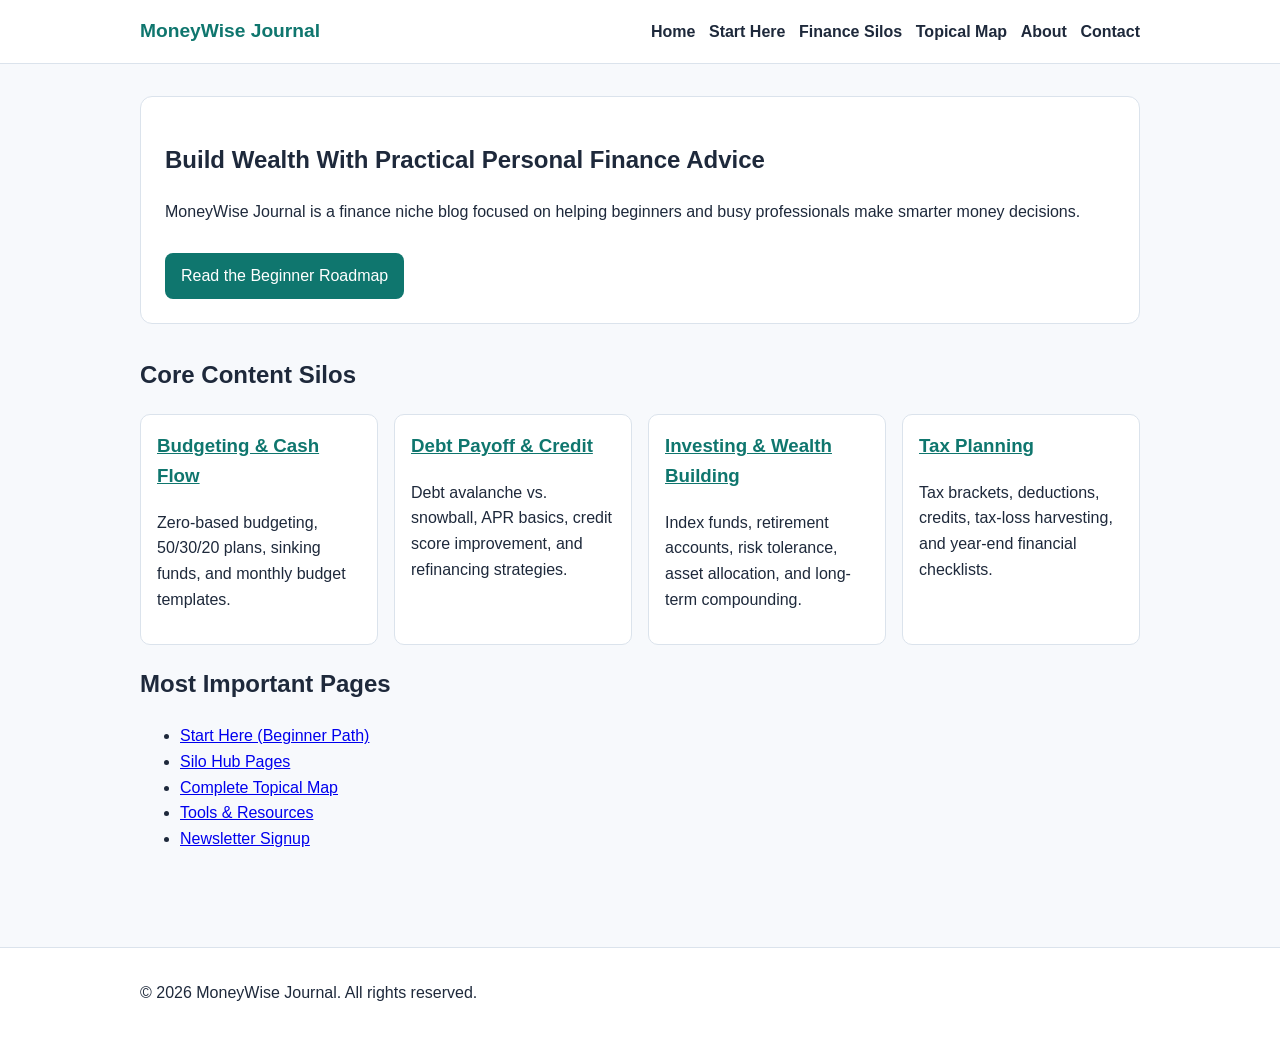
<file: index.html>
<!DOCTYPE html>
<html lang="en">
<head>
  <meta charset="UTF-8" />
  <meta name="viewport" content="width=device-width, initial-scale=1.0" />
  <title>MoneyWise Journal | Finance Blog</title>
  <link rel="stylesheet" href="styles.css" />
</head>
<body>
  <header class="site-header">
    <div class="container">
      <a class="logo" href="index.html">MoneyWise Journal</a>
      <nav aria-label="Primary Navigation">
        <ul class="menu">
          <li><a href="index.html">Home</a></li>
          <li><a href="start-here.html">Start Here</a></li>
          <li><a href="silos.html">Finance Silos</a></li>
          <li><a href="topical-map.html">Topical Map</a></li>
          <li><a href="about.html">About</a></li>
          <li><a href="contact.html">Contact</a></li>
        </ul>
      </nav>
    </div>
  </header>

  <main class="container">
    <section class="hero">
      <h1>Build Wealth With Practical Personal Finance Advice</h1>
      <p>MoneyWise Journal is a finance niche blog focused on helping beginners and busy professionals make smarter money decisions.</p>
      <a class="btn" href="start-here.html">Read the Beginner Roadmap</a>
    </section>

    <section>
      <h2>Core Content Silos</h2>
      <div class="card-grid">
        <article class="card">
          <h3><a href="silo-budgeting.html">Budgeting & Cash Flow</a></h3>
          <p>Zero-based budgeting, 50/30/20 plans, sinking funds, and monthly budget templates.</p>
        </article>
        <article class="card">
          <h3><a href="silo-debt.html">Debt Payoff & Credit</a></h3>
          <p>Debt avalanche vs. snowball, APR basics, credit score improvement, and refinancing strategies.</p>
        </article>
        <article class="card">
          <h3><a href="silo-investing.html">Investing & Wealth Building</a></h3>
          <p>Index funds, retirement accounts, risk tolerance, asset allocation, and long-term compounding.</p>
        </article>
        <article class="card">
          <h3><a href="silo-tax.html">Tax Planning</a></h3>
          <p>Tax brackets, deductions, credits, tax-loss harvesting, and year-end financial checklists.</p>
        </article>
      </div>
    </section>

    <section>
      <h2>Most Important Pages</h2>
      <ul>
        <li><a href="start-here.html">Start Here (Beginner Path)</a></li>
        <li><a href="silos.html">Silo Hub Pages</a></li>
        <li><a href="topical-map.html">Complete Topical Map</a></li>
        <li><a href="tools-resources.html">Tools & Resources</a></li>
        <li><a href="newsletter.html">Newsletter Signup</a></li>
      </ul>
    </section>
  </main>

  <footer class="site-footer">
    <div class="container">
      <p>&copy; 2026 MoneyWise Journal. All rights reserved.</p>
    </div>
  </footer>
</body>
</html>
</file>
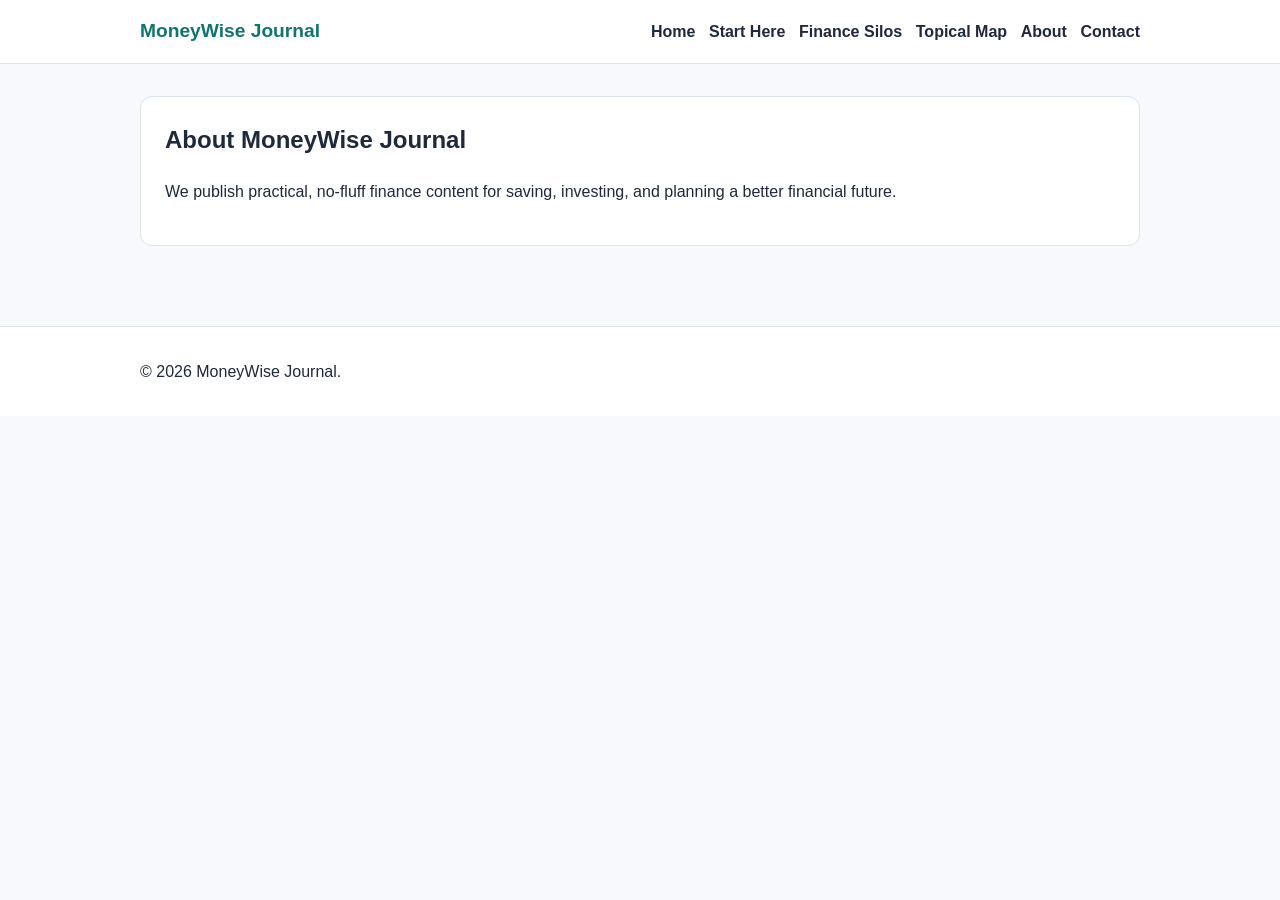
<file: about.html>
<!DOCTYPE html>
<html lang="en">
<head><meta charset="UTF-8" /><meta name="viewport" content="width=device-width, initial-scale=1.0" /><title>About | MoneyWise Journal</title><link rel="stylesheet" href="styles.css" /></head>
<body><header class="site-header"><div class="container"><a class="logo" href="index.html">MoneyWise Journal</a><nav aria-label="Primary Navigation"><ul class="menu"><li><a href="index.html">Home</a></li><li><a href="start-here.html">Start Here</a></li><li><a href="silos.html">Finance Silos</a></li><li><a href="topical-map.html">Topical Map</a></li><li><a href="about.html">About</a></li><li><a href="contact.html">Contact</a></li></ul></nav></div></header>
<main class="container"><article class="page"><h1>About MoneyWise Journal</h1><p>We publish practical, no-fluff finance content for saving, investing, and planning a better financial future.</p></article></main><footer class="site-footer"><div class="container"><p>&copy; 2026 MoneyWise Journal.</p></div></footer></body></html>
</file>
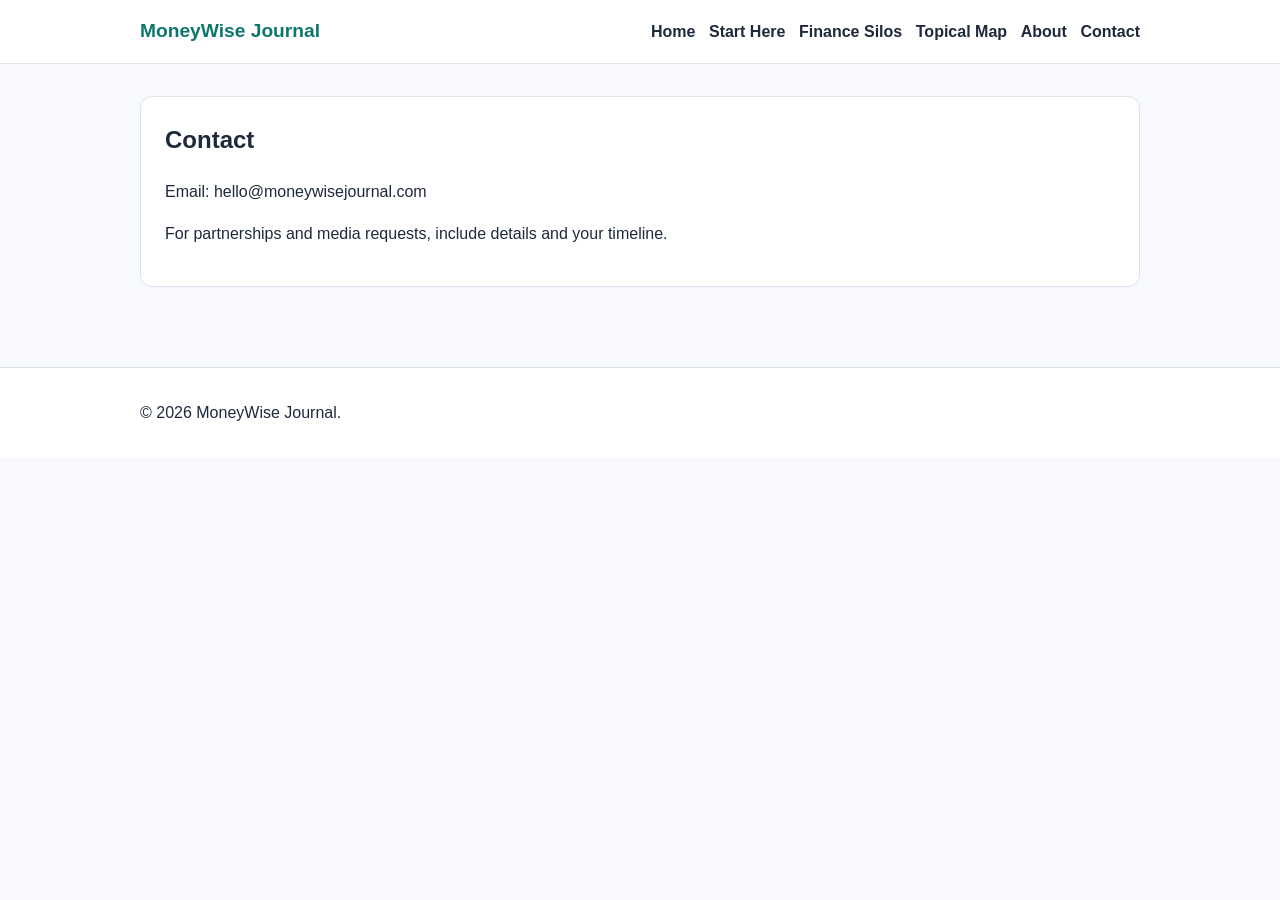
<file: contact.html>
<!DOCTYPE html>
<html lang="en">
<head><meta charset="UTF-8" /><meta name="viewport" content="width=device-width, initial-scale=1.0" /><title>Contact | MoneyWise Journal</title><link rel="stylesheet" href="styles.css" /></head>
<body><header class="site-header"><div class="container"><a class="logo" href="index.html">MoneyWise Journal</a><nav aria-label="Primary Navigation"><ul class="menu"><li><a href="index.html">Home</a></li><li><a href="start-here.html">Start Here</a></li><li><a href="silos.html">Finance Silos</a></li><li><a href="topical-map.html">Topical Map</a></li><li><a href="about.html">About</a></li><li><a href="contact.html">Contact</a></li></ul></nav></div></header>
<main class="container"><article class="page"><h1>Contact</h1><p>Email: hello@moneywisejournal.com</p><p>For partnerships and media requests, include details and your timeline.</p></article></main><footer class="site-footer"><div class="container"><p>&copy; 2026 MoneyWise Journal.</p></div></footer></body></html>
</file>
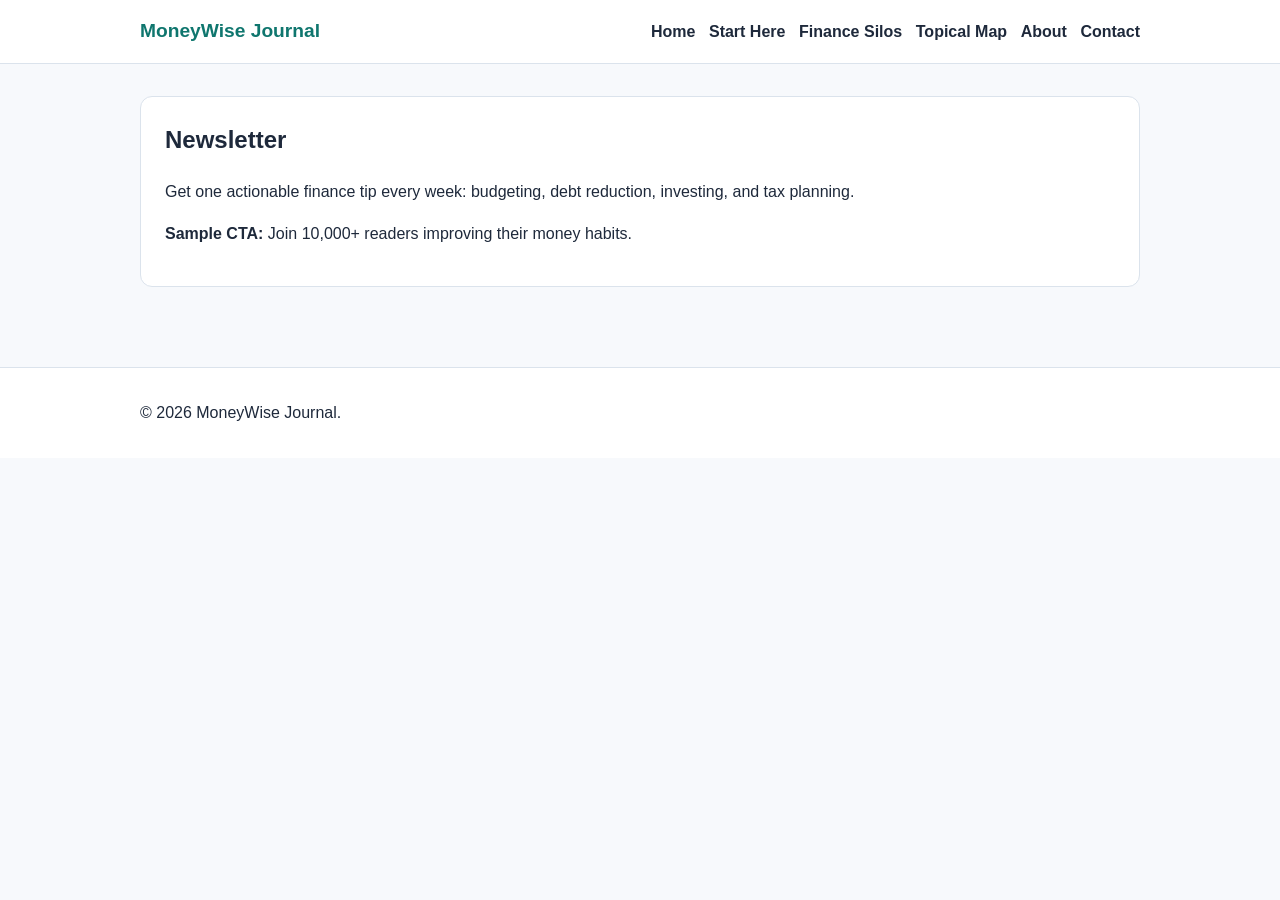
<file: newsletter.html>
<!DOCTYPE html>
<html lang="en">
<head><meta charset="UTF-8" /><meta name="viewport" content="width=device-width, initial-scale=1.0" /><title>Newsletter | MoneyWise Journal</title><link rel="stylesheet" href="styles.css" /></head>
<body><header class="site-header"><div class="container"><a class="logo" href="index.html">MoneyWise Journal</a><nav aria-label="Primary Navigation"><ul class="menu"><li><a href="index.html">Home</a></li><li><a href="start-here.html">Start Here</a></li><li><a href="silos.html">Finance Silos</a></li><li><a href="topical-map.html">Topical Map</a></li><li><a href="about.html">About</a></li><li><a href="contact.html">Contact</a></li></ul></nav></div></header>
<main class="container"><article class="page"><h1>Newsletter</h1><p>Get one actionable finance tip every week: budgeting, debt reduction, investing, and tax planning.</p><p><strong>Sample CTA:</strong> Join 10,000+ readers improving their money habits.</p></article></main><footer class="site-footer"><div class="container"><p>&copy; 2026 MoneyWise Journal.</p></div></footer></body></html>
</file>
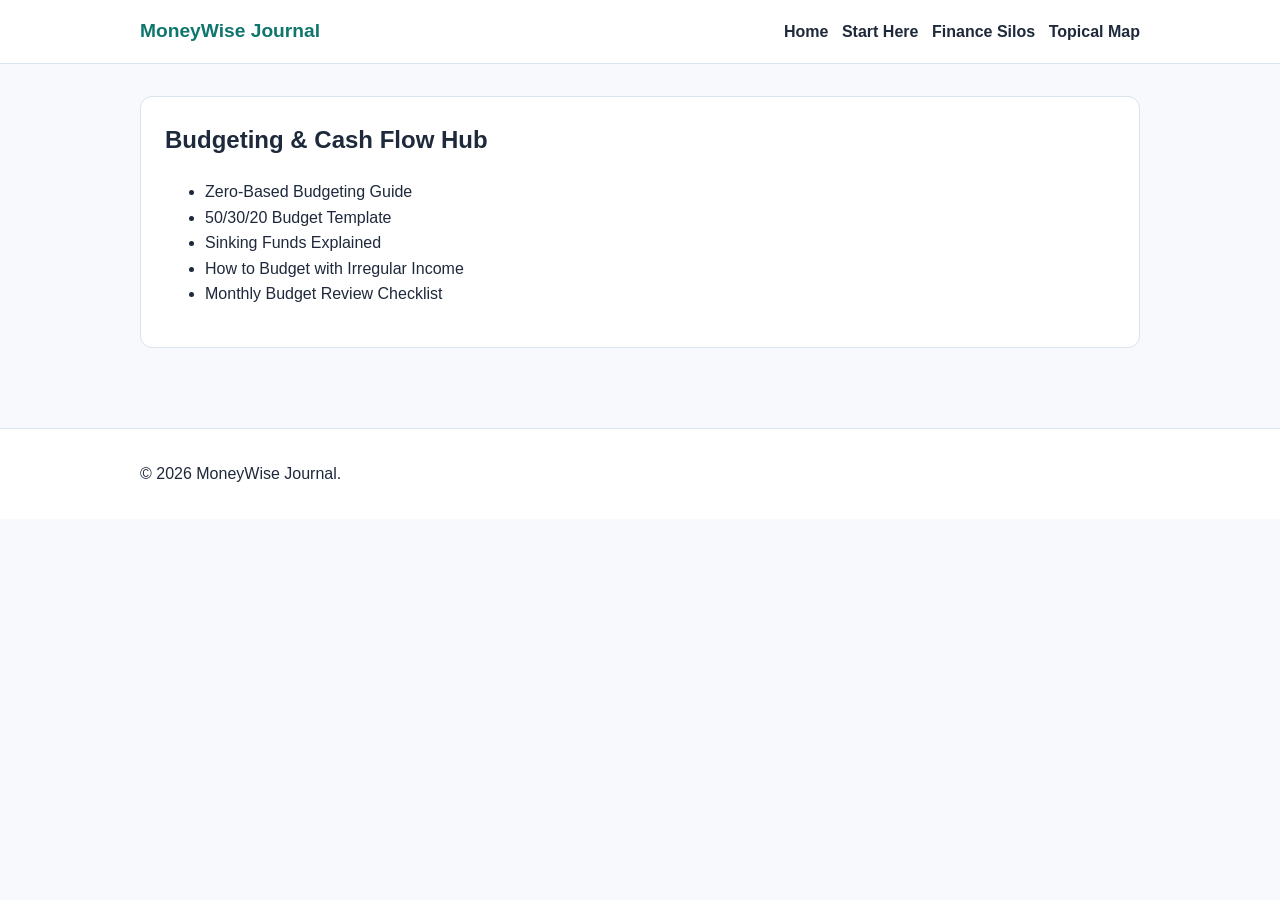
<file: silo-budgeting.html>
<!DOCTYPE html>
<html lang="en">
<head><meta charset="UTF-8" /><meta name="viewport" content="width=device-width, initial-scale=1.0" /><title>Budgeting & Cash Flow Hub</title><link rel="stylesheet" href="styles.css" /></head>
<body><header class="site-header"><div class="container"><a class="logo" href="index.html">MoneyWise Journal</a><nav aria-label="Primary Navigation"><ul class="menu"><li><a href="index.html">Home</a></li><li><a href="start-here.html">Start Here</a></li><li><a href="silos.html">Finance Silos</a></li><li><a href="topical-map.html">Topical Map</a></li></ul></nav></div></header>
<main class="container"><article class="page"><h1>Budgeting & Cash Flow Hub</h1><ul><li>Zero-Based Budgeting Guide</li><li>50/30/20 Budget Template</li><li>Sinking Funds Explained</li><li>How to Budget with Irregular Income</li><li>Monthly Budget Review Checklist</li></ul></article></main><footer class="site-footer"><div class="container"><p>&copy; 2026 MoneyWise Journal.</p></div></footer></body></html>
</file>
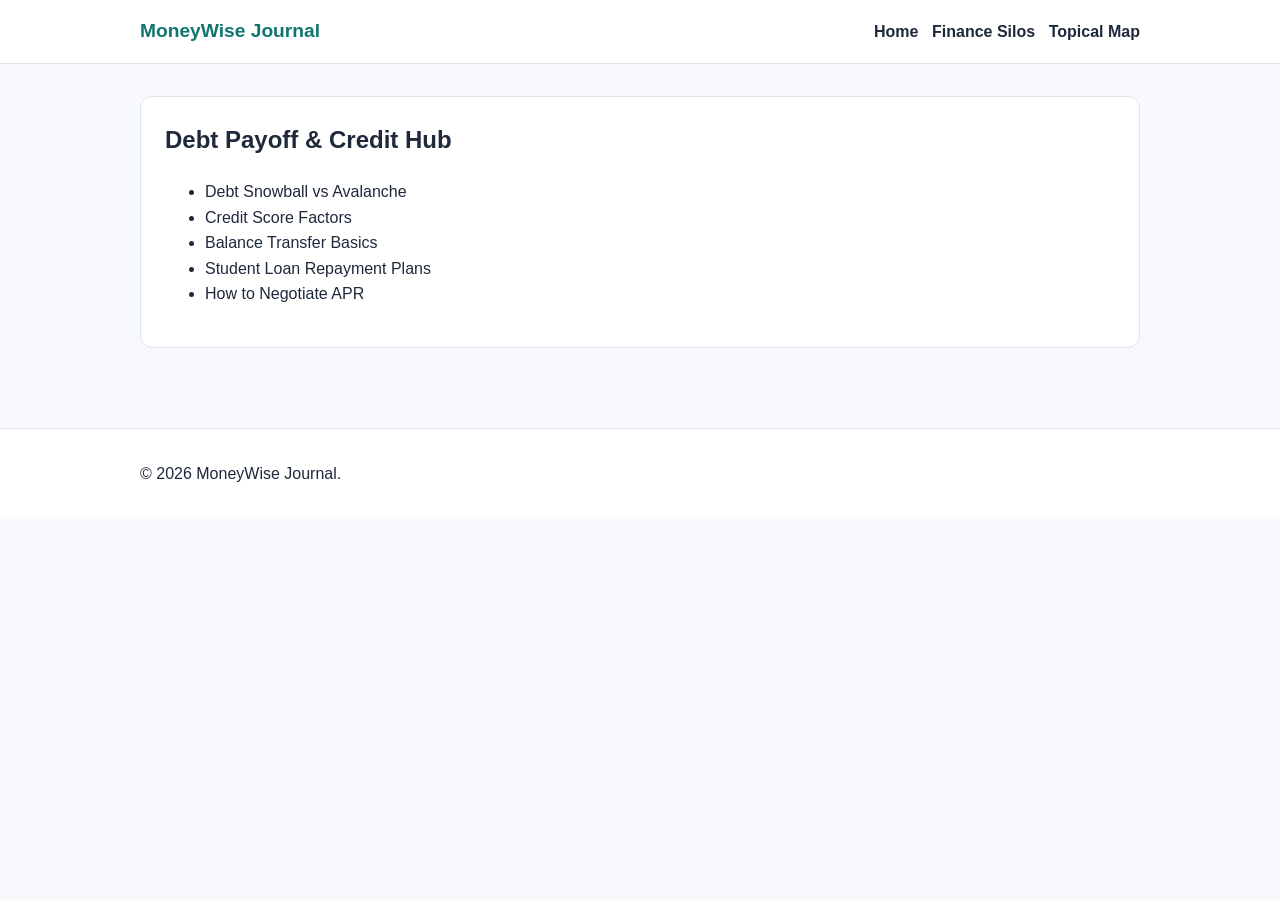
<file: silo-debt.html>
<!DOCTYPE html><html lang="en"><head><meta charset="UTF-8" /><meta name="viewport" content="width=device-width, initial-scale=1.0" /><title>Debt & Credit Hub</title><link rel="stylesheet" href="styles.css" /></head><body><header class="site-header"><div class="container"><a class="logo" href="index.html">MoneyWise Journal</a><nav aria-label="Primary Navigation"><ul class="menu"><li><a href="index.html">Home</a></li><li><a href="silos.html">Finance Silos</a></li><li><a href="topical-map.html">Topical Map</a></li></ul></nav></div></header><main class="container"><article class="page"><h1>Debt Payoff & Credit Hub</h1><ul><li>Debt Snowball vs Avalanche</li><li>Credit Score Factors</li><li>Balance Transfer Basics</li><li>Student Loan Repayment Plans</li><li>How to Negotiate APR</li></ul></article></main><footer class="site-footer"><div class="container"><p>&copy; 2026 MoneyWise Journal.</p></div></footer></body></html>
</file>
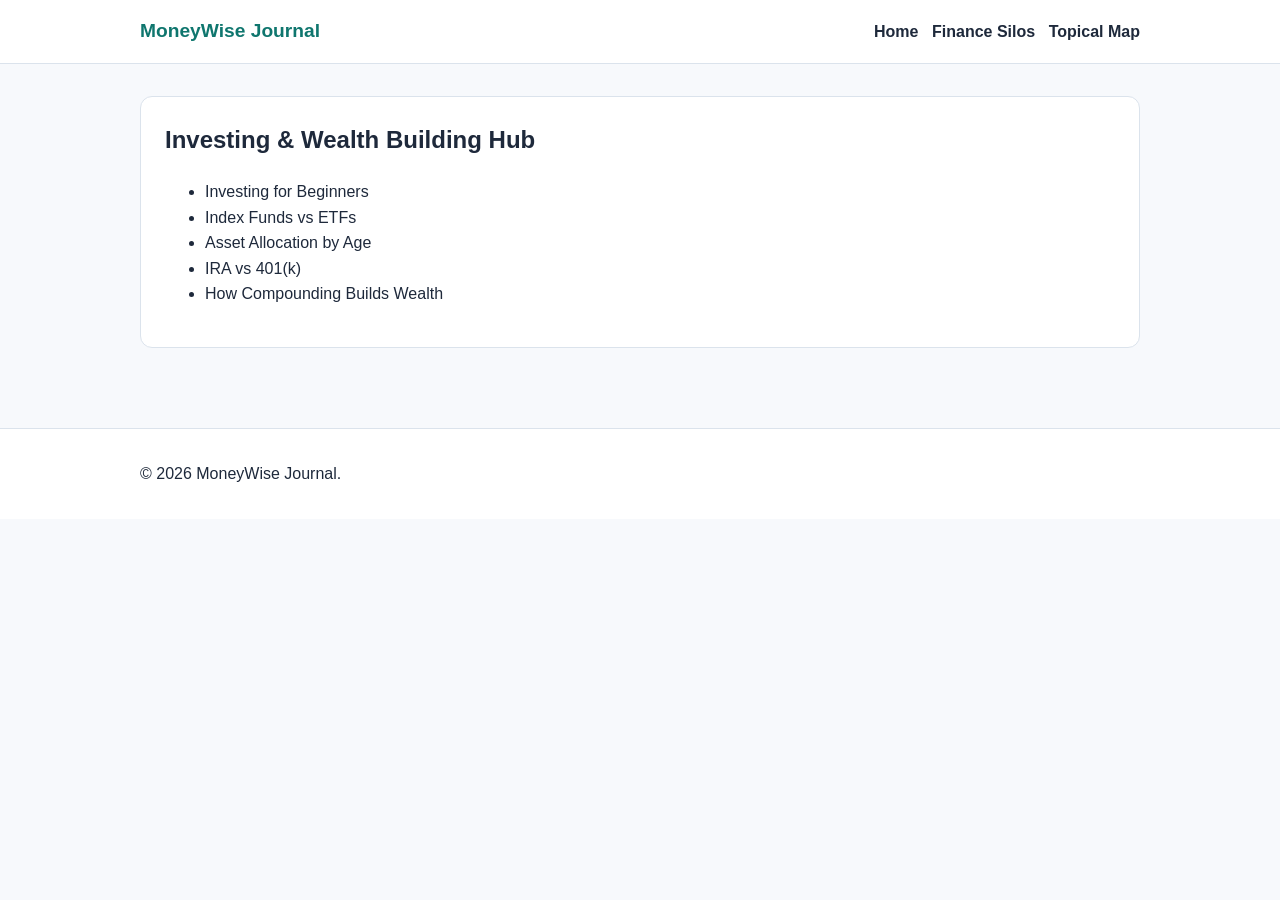
<file: silo-investing.html>
<!DOCTYPE html><html lang="en"><head><meta charset="UTF-8" /><meta name="viewport" content="width=device-width, initial-scale=1.0" /><title>Investing & Wealth Building Hub</title><link rel="stylesheet" href="styles.css" /></head><body><header class="site-header"><div class="container"><a class="logo" href="index.html">MoneyWise Journal</a><nav aria-label="Primary Navigation"><ul class="menu"><li><a href="index.html">Home</a></li><li><a href="silos.html">Finance Silos</a></li><li><a href="topical-map.html">Topical Map</a></li></ul></nav></div></header><main class="container"><article class="page"><h1>Investing & Wealth Building Hub</h1><ul><li>Investing for Beginners</li><li>Index Funds vs ETFs</li><li>Asset Allocation by Age</li><li>IRA vs 401(k)</li><li>How Compounding Builds Wealth</li></ul></article></main><footer class="site-footer"><div class="container"><p>&copy; 2026 MoneyWise Journal.</p></div></footer></body></html>
</file>
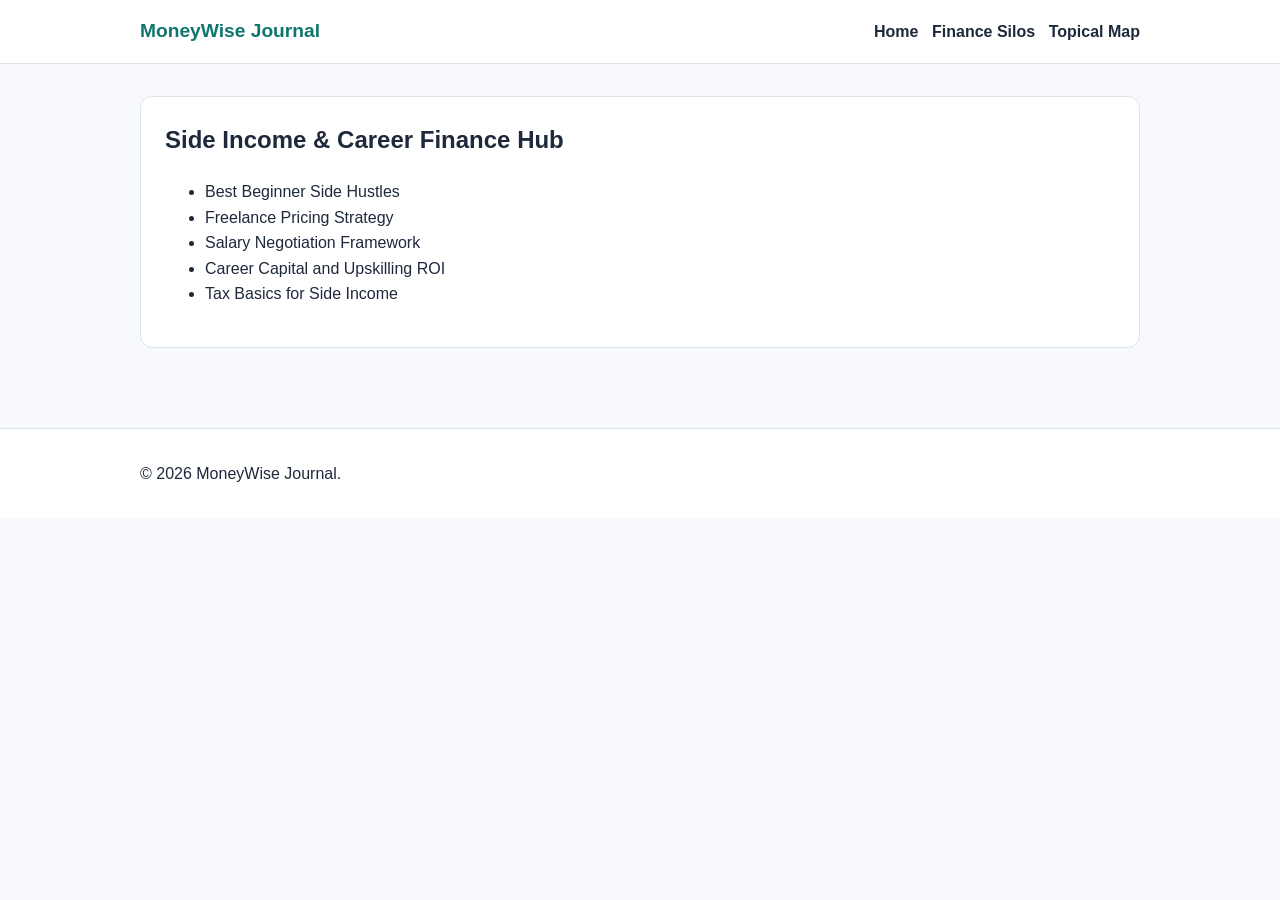
<file: silo-side-income.html>
<!DOCTYPE html><html lang="en"><head><meta charset="UTF-8" /><meta name="viewport" content="width=device-width, initial-scale=1.0" /><title>Side Income Hub</title><link rel="stylesheet" href="styles.css" /></head><body><header class="site-header"><div class="container"><a class="logo" href="index.html">MoneyWise Journal</a><nav aria-label="Primary Navigation"><ul class="menu"><li><a href="index.html">Home</a></li><li><a href="silos.html">Finance Silos</a></li><li><a href="topical-map.html">Topical Map</a></li></ul></nav></div></header><main class="container"><article class="page"><h1>Side Income & Career Finance Hub</h1><ul><li>Best Beginner Side Hustles</li><li>Freelance Pricing Strategy</li><li>Salary Negotiation Framework</li><li>Career Capital and Upskilling ROI</li><li>Tax Basics for Side Income</li></ul></article></main><footer class="site-footer"><div class="container"><p>&copy; 2026 MoneyWise Journal.</p></div></footer></body></html>
</file>
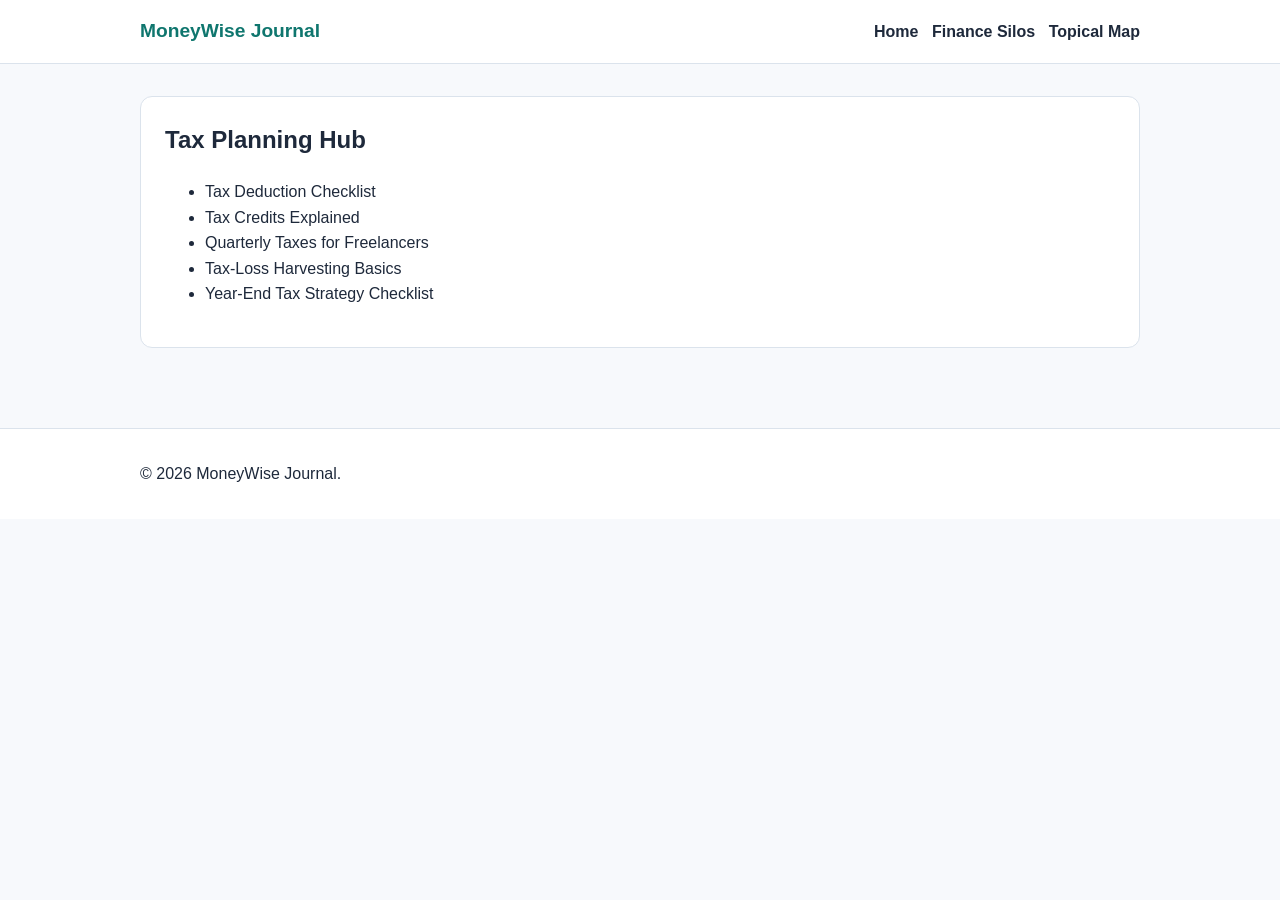
<file: silo-tax.html>
<!DOCTYPE html><html lang="en"><head><meta charset="UTF-8" /><meta name="viewport" content="width=device-width, initial-scale=1.0" /><title>Tax Planning Hub</title><link rel="stylesheet" href="styles.css" /></head><body><header class="site-header"><div class="container"><a class="logo" href="index.html">MoneyWise Journal</a><nav aria-label="Primary Navigation"><ul class="menu"><li><a href="index.html">Home</a></li><li><a href="silos.html">Finance Silos</a></li><li><a href="topical-map.html">Topical Map</a></li></ul></nav></div></header><main class="container"><article class="page"><h1>Tax Planning Hub</h1><ul><li>Tax Deduction Checklist</li><li>Tax Credits Explained</li><li>Quarterly Taxes for Freelancers</li><li>Tax-Loss Harvesting Basics</li><li>Year-End Tax Strategy Checklist</li></ul></article></main><footer class="site-footer"><div class="container"><p>&copy; 2026 MoneyWise Journal.</p></div></footer></body></html>
</file>
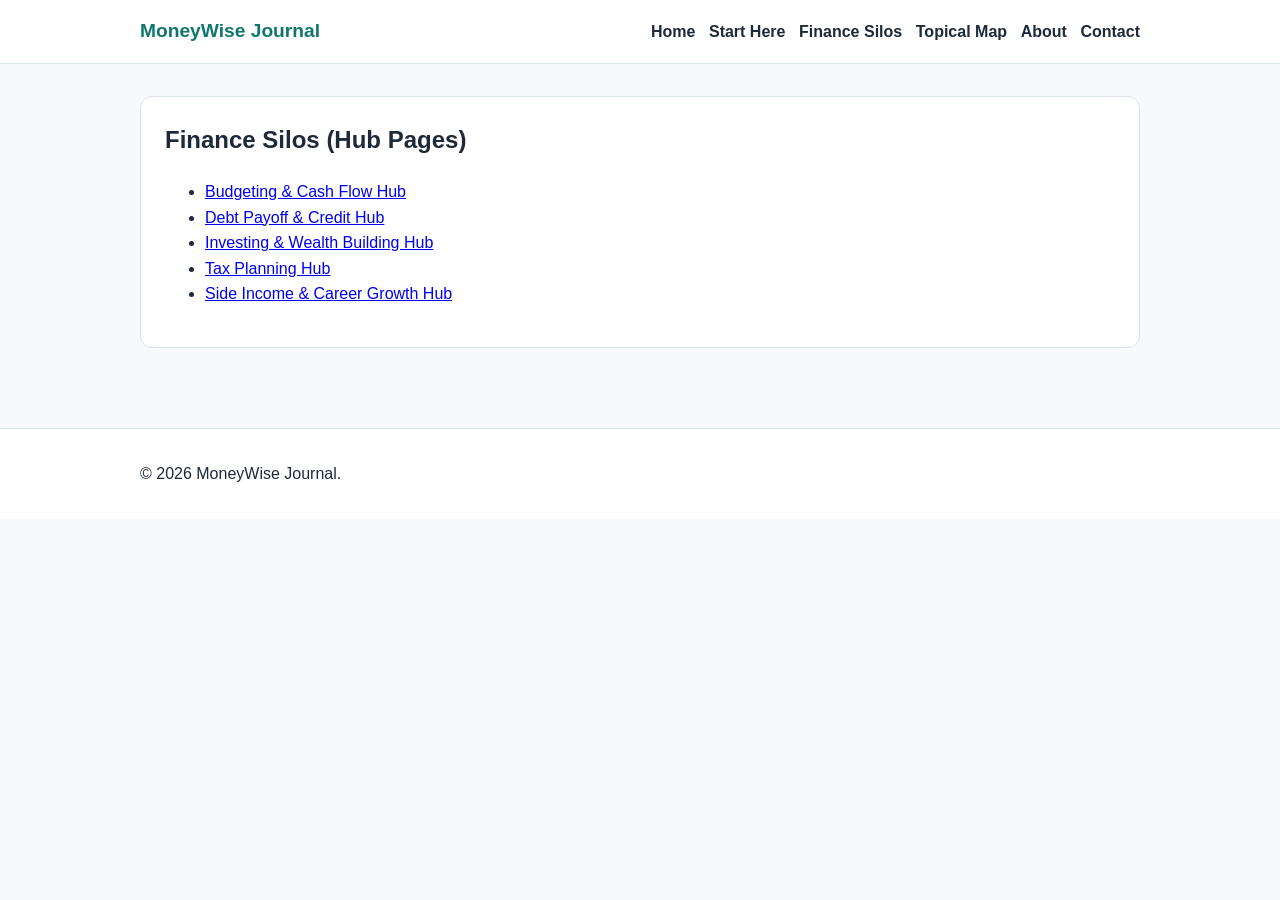
<file: silos.html>
<!DOCTYPE html>
<html lang="en">
<head><meta charset="UTF-8" /><meta name="viewport" content="width=device-width, initial-scale=1.0" /><title>Finance Silos | MoneyWise Journal</title><link rel="stylesheet" href="styles.css" /></head>
<body>
<header class="site-header"><div class="container"><a class="logo" href="index.html">MoneyWise Journal</a><nav aria-label="Primary Navigation"><ul class="menu"><li><a href="index.html">Home</a></li><li><a href="start-here.html">Start Here</a></li><li><a href="silos.html">Finance Silos</a></li><li><a href="topical-map.html">Topical Map</a></li><li><a href="about.html">About</a></li><li><a href="contact.html">Contact</a></li></ul></nav></div></header>
<main class="container"><article class="page"><h1>Finance Silos (Hub Pages)</h1><ul><li><a href="silo-budgeting.html">Budgeting & Cash Flow Hub</a></li><li><a href="silo-debt.html">Debt Payoff & Credit Hub</a></li><li><a href="silo-investing.html">Investing & Wealth Building Hub</a></li><li><a href="silo-tax.html">Tax Planning Hub</a></li><li><a href="silo-side-income.html">Side Income & Career Growth Hub</a></li></ul></article></main>
<footer class="site-footer"><div class="container"><p>&copy; 2026 MoneyWise Journal.</p></div></footer>
</body></html>
</file>
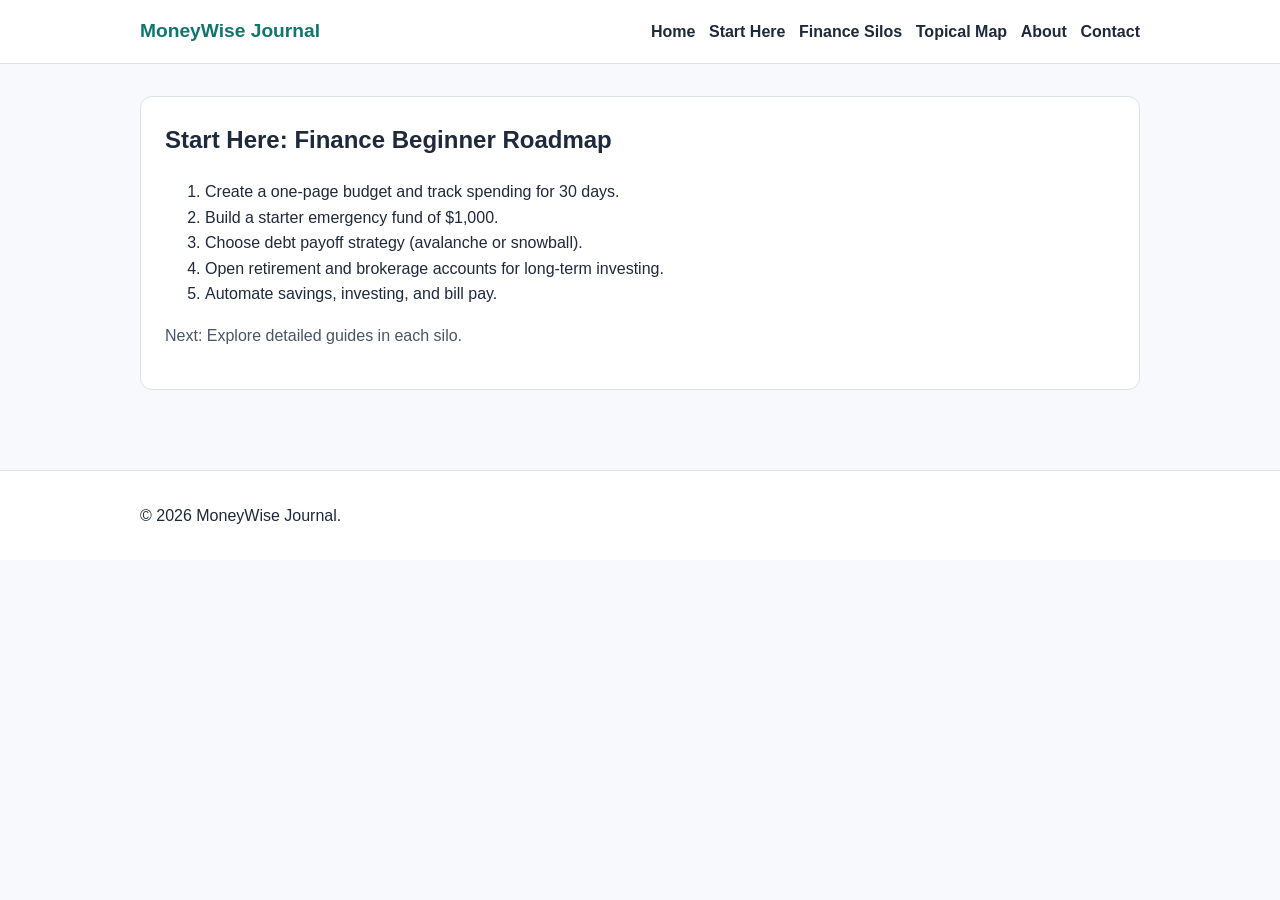
<file: start-here.html>
<!DOCTYPE html>
<html lang="en">
<head><meta charset="UTF-8" /><meta name="viewport" content="width=device-width, initial-scale=1.0" /><title>Start Here | MoneyWise Journal</title><link rel="stylesheet" href="styles.css" /></head>
<body>
<header class="site-header"><div class="container"><a class="logo" href="index.html">MoneyWise Journal</a><nav aria-label="Primary Navigation"><ul class="menu"><li><a href="index.html">Home</a></li><li><a href="start-here.html">Start Here</a></li><li><a href="silos.html">Finance Silos</a></li><li><a href="topical-map.html">Topical Map</a></li><li><a href="about.html">About</a></li><li><a href="contact.html">Contact</a></li></ul></nav></div></header>
<main class="container"><article class="page"><h1>Start Here: Finance Beginner Roadmap</h1><ol><li>Create a one-page budget and track spending for 30 days.</li><li>Build a starter emergency fund of $1,000.</li><li>Choose debt payoff strategy (avalanche or snowball).</li><li>Open retirement and brokerage accounts for long-term investing.</li><li>Automate savings, investing, and bill pay.</li></ol><p class="muted">Next: Explore detailed guides in each silo.</p></article></main>
<footer class="site-footer"><div class="container"><p>&copy; 2026 MoneyWise Journal.</p></div></footer>
</body></html>
</file>
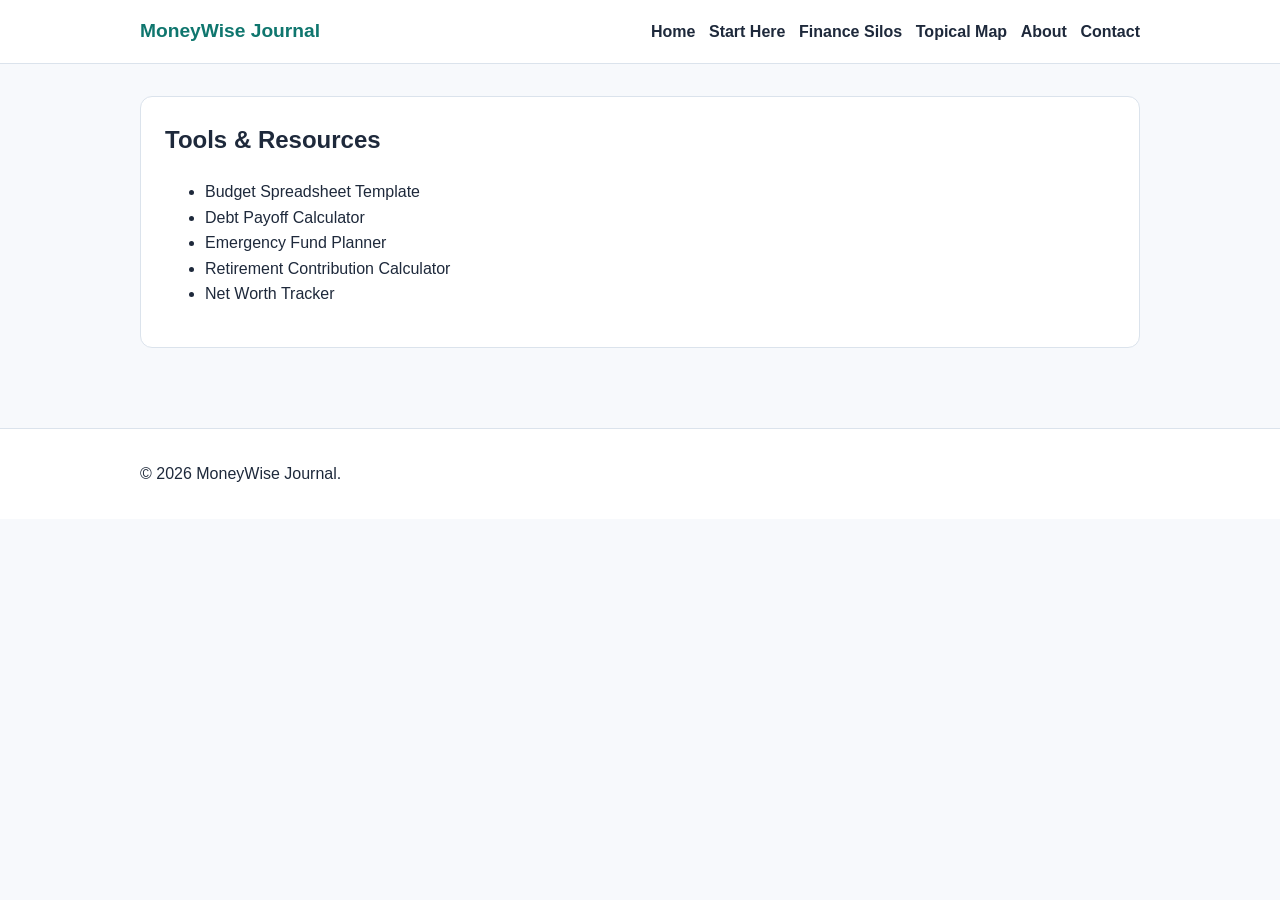
<file: tools-resources.html>
<!DOCTYPE html>
<html lang="en">
<head><meta charset="UTF-8" /><meta name="viewport" content="width=device-width, initial-scale=1.0" /><title>Tools & Resources | MoneyWise Journal</title><link rel="stylesheet" href="styles.css" /></head>
<body><header class="site-header"><div class="container"><a class="logo" href="index.html">MoneyWise Journal</a><nav aria-label="Primary Navigation"><ul class="menu"><li><a href="index.html">Home</a></li><li><a href="start-here.html">Start Here</a></li><li><a href="silos.html">Finance Silos</a></li><li><a href="topical-map.html">Topical Map</a></li><li><a href="about.html">About</a></li><li><a href="contact.html">Contact</a></li></ul></nav></div></header>
<main class="container"><article class="page"><h1>Tools & Resources</h1><ul><li>Budget Spreadsheet Template</li><li>Debt Payoff Calculator</li><li>Emergency Fund Planner</li><li>Retirement Contribution Calculator</li><li>Net Worth Tracker</li></ul></article></main><footer class="site-footer"><div class="container"><p>&copy; 2026 MoneyWise Journal.</p></div></footer></body></html>
</file>
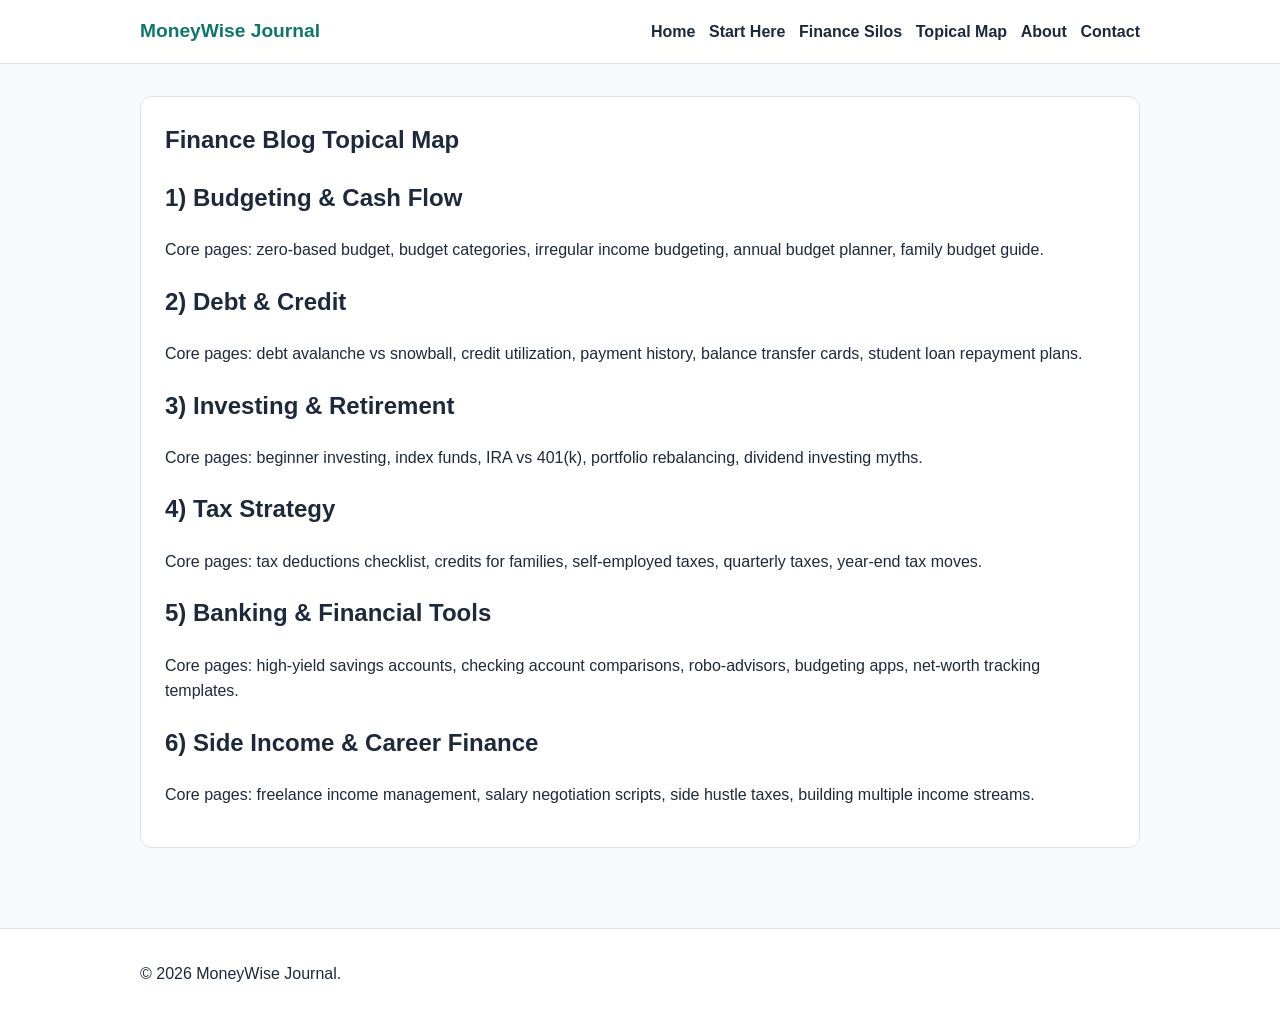
<file: topical-map.html>
<!DOCTYPE html>
<html lang="en">
<head><meta charset="UTF-8" /><meta name="viewport" content="width=device-width, initial-scale=1.0" /><title>Topical Map | MoneyWise Journal</title><link rel="stylesheet" href="styles.css" /></head>
<body>
<header class="site-header"><div class="container"><a class="logo" href="index.html">MoneyWise Journal</a><nav aria-label="Primary Navigation"><ul class="menu"><li><a href="index.html">Home</a></li><li><a href="start-here.html">Start Here</a></li><li><a href="silos.html">Finance Silos</a></li><li><a href="topical-map.html">Topical Map</a></li><li><a href="about.html">About</a></li><li><a href="contact.html">Contact</a></li></ul></nav></div></header>
<main class="container"><article class="page"><h1>Finance Blog Topical Map</h1>
<h2>1) Budgeting & Cash Flow</h2><p>Core pages: zero-based budget, budget categories, irregular income budgeting, annual budget planner, family budget guide.</p>
<h2>2) Debt & Credit</h2><p>Core pages: debt avalanche vs snowball, credit utilization, payment history, balance transfer cards, student loan repayment plans.</p>
<h2>3) Investing & Retirement</h2><p>Core pages: beginner investing, index funds, IRA vs 401(k), portfolio rebalancing, dividend investing myths.</p>
<h2>4) Tax Strategy</h2><p>Core pages: tax deductions checklist, credits for families, self-employed taxes, quarterly taxes, year-end tax moves.</p>
<h2>5) Banking & Financial Tools</h2><p>Core pages: high-yield savings accounts, checking account comparisons, robo-advisors, budgeting apps, net-worth tracking templates.</p>
<h2>6) Side Income & Career Finance</h2><p>Core pages: freelance income management, salary negotiation scripts, side hustle taxes, building multiple income streams.</p>
</article></main>
<footer class="site-footer"><div class="container"><p>&copy; 2026 MoneyWise Journal.</p></div></footer>
</body></html>
</file>
<file: styles.css>
:root {
  --bg: #f7f9fc;
  --text: #1e293b;
  --muted: #475569;
  --primary: #0f766e;
  --surface: #ffffff;
  --border: #dbe3ec;
}

* { box-sizing: border-box; }

body {
  margin: 0;
  font-family: Arial, sans-serif;
  color: var(--text);
  background: var(--bg);
  line-height: 1.6;
}

.container {
  width: min(1000px, 92%);
  margin: 0 auto;
}

.site-header, .site-footer {
  background: var(--surface);
  border-bottom: 1px solid var(--border);
}

.site-footer {
  border-top: 1px solid var(--border);
  border-bottom: none;
  margin-top: 3rem;
}

.site-header .container,
.site-footer .container {
  display: flex;
  align-items: center;
  justify-content: space-between;
  padding: 1rem 0;
}

.logo {
  color: var(--primary);
  text-decoration: none;
  font-weight: 700;
  font-size: 1.2rem;
}

.menu {
  list-style: none;
  display: flex;
  flex-wrap: wrap;
  gap: 0.85rem;
  margin: 0;
  padding: 0;
}

.menu a {
  color: var(--text);
  text-decoration: none;
  font-weight: 600;
}

main {
  padding: 2rem 0;
}

.hero {
  background: var(--surface);
  border: 1px solid var(--border);
  border-radius: 12px;
  padding: 1.5rem;
  margin-bottom: 2rem;
}

.btn {
  display: inline-block;
  background: var(--primary);
  color: white;
  text-decoration: none;
  padding: 0.65rem 1rem;
  border-radius: 8px;
  margin-top: 0.75rem;
}

.card-grid {
  display: grid;
  grid-template-columns: repeat(auto-fit, minmax(210px, 1fr));
  gap: 1rem;
}

.card {
  background: var(--surface);
  border: 1px solid var(--border);
  border-radius: 10px;
  padding: 1rem;
}

.card h3 {
  margin-top: 0;
}

.card a {
  color: var(--primary);
}

.page {
  background: var(--surface);
  border: 1px solid var(--border);
  border-radius: 12px;
  padding: 1.5rem;
}

.page h1 {
  margin-top: 0;
}

.muted {
  color: var(--muted);
}
</file>
